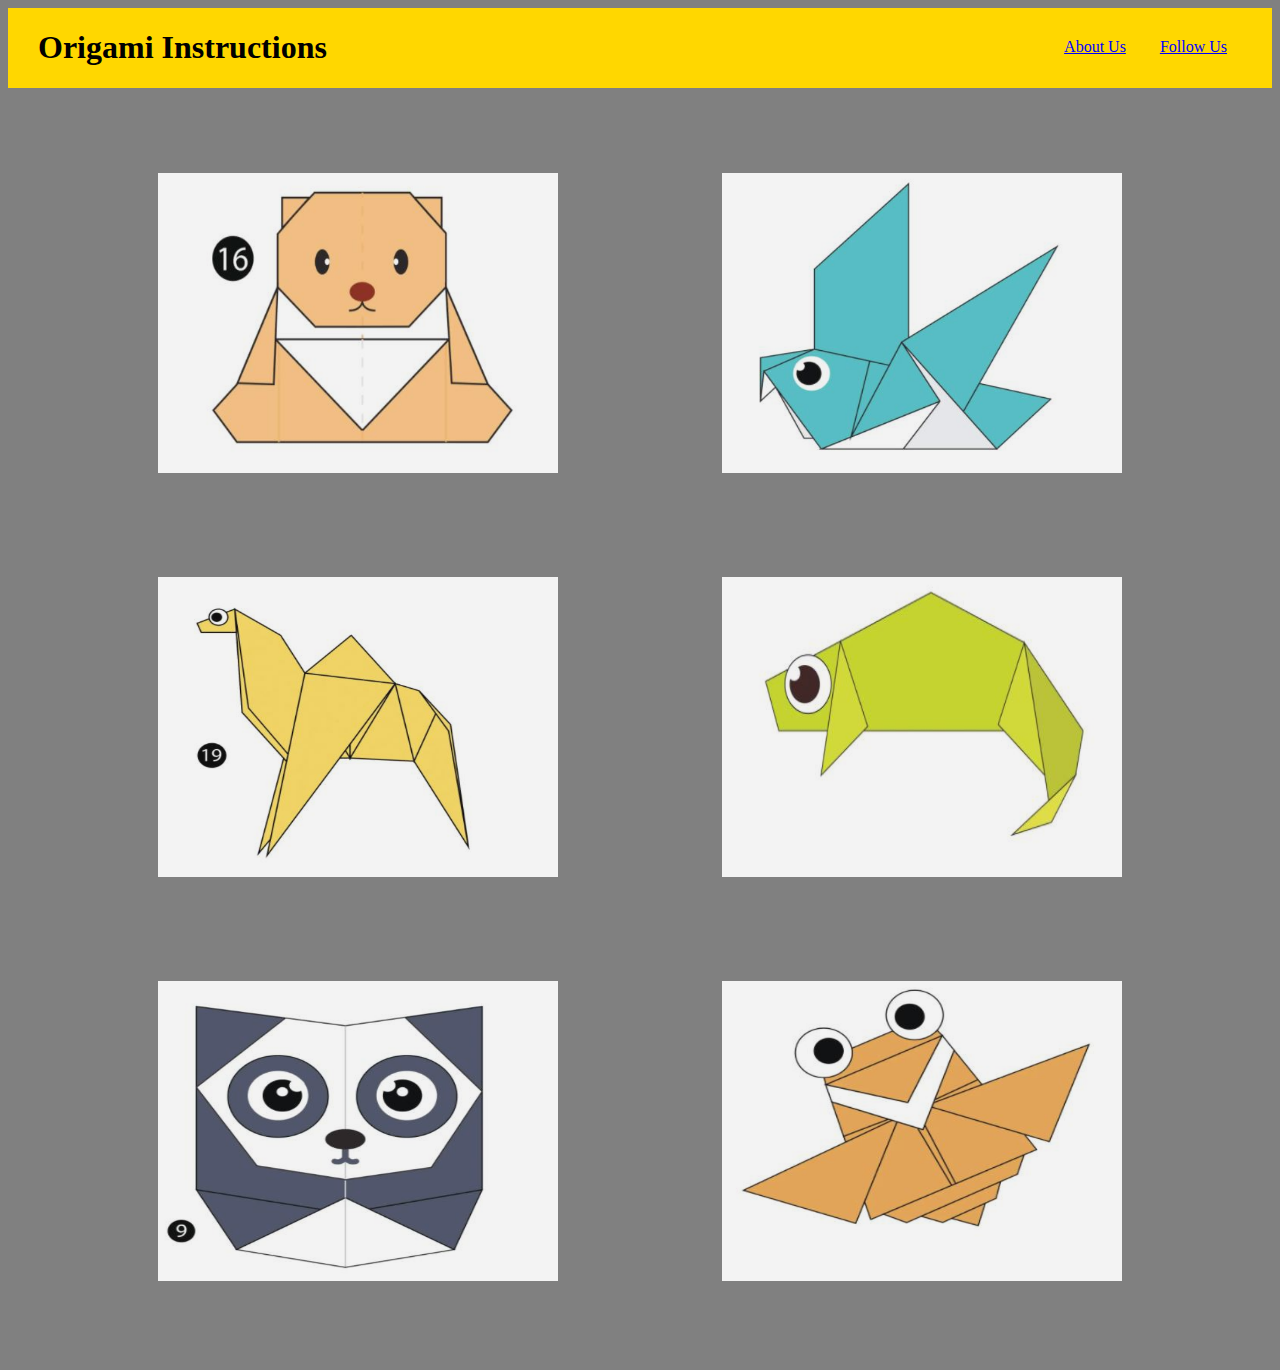
<file: index.html>
<!DOCTYPE html>
<html>
    <head>
        <title>Tutorial On Origamis</title>
        <link rel="stylesheet" href="style.css" type="text/css"/>
    </head>

    <body>
        <div class="header">
            <h1>Origami Instructions</h1>
            <div class="menu">
                <a href="AboutUs.html">About Us</a>
                <a href="followus.html">Follow Us</a>
            </div>
            
        </div>
        
        <div class="origami">
            <div class="item">
                <a href="https://origami.me/teddy-bear/"><img src="TeddyBear.JPG" width=400 height=300/></a>
                <p>Teddy Bear</p>
            </div>
            <div class="item">
                <a href="http://origami.me/pigeon/"><img src="Pigeon.JPG" width=400 height=300/></a>
                <p>Pigeon</p>
            </div>
            <div class="item">
                <a href="http://origami.me/camel/"><img src="camel.JPG" width=400 height=300/></a>
                <p>Camel</p>
            </div>
            <div class="item">
                <a href="http://origami.me/chameleon/"><img src="chameleon.JPG" width=400 height=300/></a>
                <p>Chameleon</p>
            </div>
            <div class="item">
                <a href="http://origami.me/panda/"><img src="panda.JPG" width=400 height=300/></a>
                <p>Panda</p>
            </div>
            <div class="item">
                <a href="http://origami.me/flying-cicada/"><img src="cicada.JPG" width=400 height=300/></a>
                <p>Flying Cicada</p>
            </div>
        </div>
    </body>
</html>
</file>
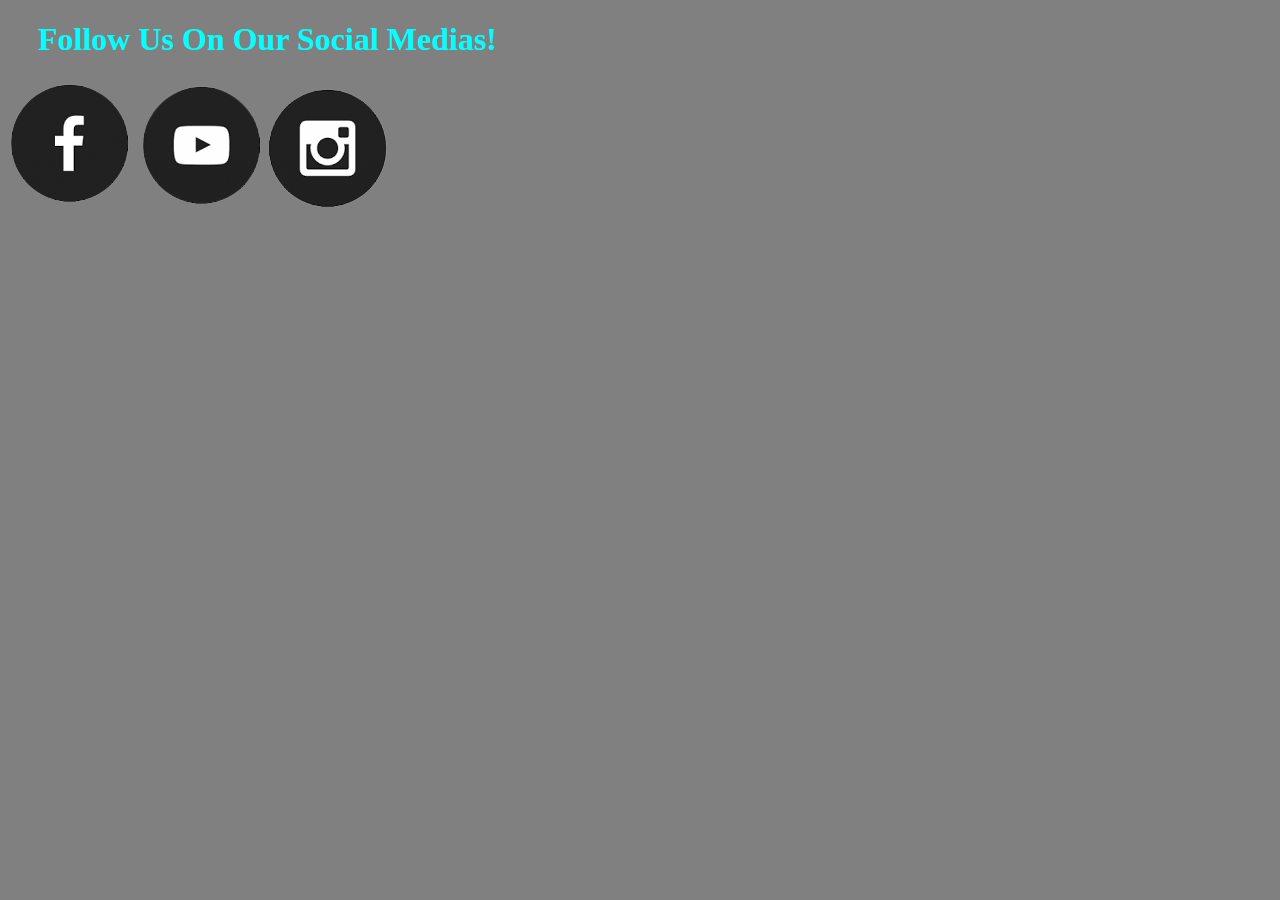
<file: followus.html>
<!DOCTYPE html>
<html>
    <head>
        <title>Follow Us</title>
        <link rel="stylesheet" href="style.css" type="text/css"/>
        <style>
             h1{
                color: cyan;
            }
        </style>
    </head>

    <body>
        <h1>Follow Us On Our Social Medias!</h1>
        <a href="https://www.facebook.com/"><img src="fb.png"/></a>
        <a href="https://www.youtube.com/"><img src="youtube.png"/></a>
        <a href="https://www.instagram.com/"><img src="insta.png"/></a>
    </body>
</html>
</file>
<file: style.css>
h1{
    margin-left: 30px;
}

.header{
    background-color: #FFD700;
    display: flex;
    justify-content: space-between;
}

.origami{
    display: flex;
    flex-wrap: wrap;
    justify-content: space-evenly;
    padding: 5px;
    margin: 30px;
}

.teddy{
    display: flex;
    height: 400px;
    width: 33%;
}

.pigeon{
    display: flex;
    height: 400px;
    width: 33%;
}

.origami2{
    display: flex;
    flex-wrap: wrap;
    justify-content: space-evenly;
}

.camel{
    display: flex;
    height: 400px;
    width: 33%;
}

.chameleon{
    display: flex;
    height: 400px;
    width: 33%;
}

.panda{
    display: flex;
    height: 400px;
    width: 33%;
}

.cicada{
    display: flex;
    height: 400px;
    width: 33%;
}

.para{
    font-size: 20px;
    color: #00008b;
}

body{
    background-color: #808080;
}

a:link{
    color: blue;
}

a:visited{
    color: green;
}

.menu{
    margin-top: 30px;
    margin-right: 30px;
}

.menu a{
    padding: 15px;
}

.item{
    position: relative;
    margin: 50px;
}

.item p{
    opacity: 0;
    font-size: 30px;
    font-family: 'Times New Roman', Times, serif;
    color: #00008b;
    position: absolute;
    top: 50%;
    left: 50%;
    transform: translate(-50%, -50%);
}  

.item:hover p{
    opacity: 1;
}

.item img{
    opacity: 0.9;
}

.item:hover img{
    opacity: 1;
    transform: scale(1.2);
}
</file>
